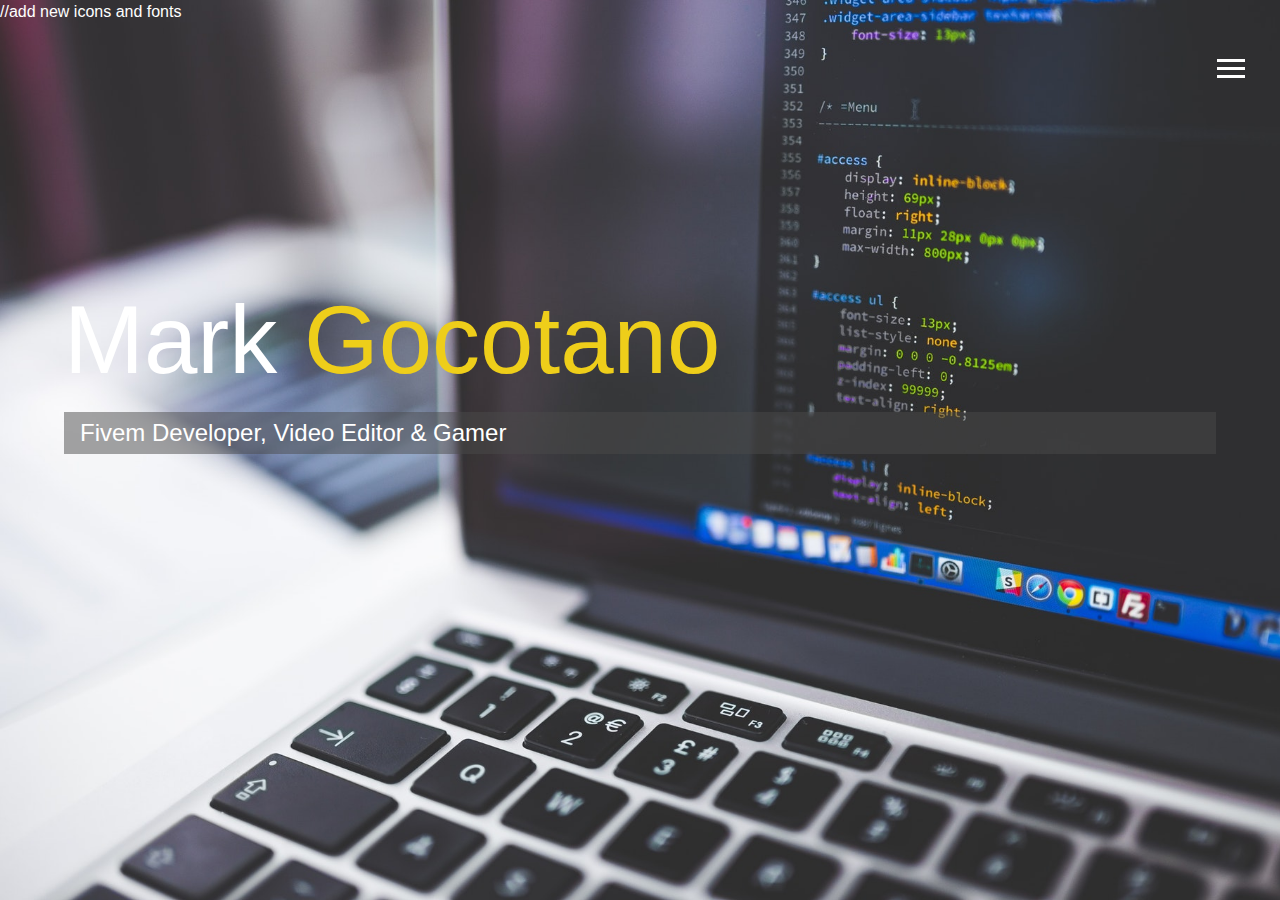
<file: index.html>
//add new icons and fonts 


<!DOCTYPE html>
<html lang="en">

<head>
  <meta charset="UTF-8">
  <meta name="viewport" content="width=device-width, initial-scale=1.0">
  <meta http-equiv="X-UA-Compatible" content="ie=edge">
  <link rel="stylesheet" href="https://use.fontawesome.com/releases/v5.2.0/css/all.css" integrity="sha384-hWVjflwFxL6sNzntih27bfxkr27PmbbK/iSvJ+a4+0owXq79v+lsFkW54bOGbiDQ"
    crossorigin="anonymous">

  <link rel="stylesheet" href="css/main.css">
  <title>Welcome To My Portfolio</title>
</head>

<body id="bg-img">
  <header>
    <div class="menu-btn">
      <div class="btn-line"></div>
      <div class="btn-line"></div>
      <div class="btn-line"></div>
    </div>

    <nav class="menu">
      <div class="menu-branding">
        <div class="portrait"></div>
      </div>
      <ul class="menu-nav">
        <li class="nav-item current">
          <a href="index.html" class="nav-link">
            Home
          </a>
        </li>
        <li class="nav-item">
          <a href="about.html" class="nav-link">
            About Me
          </a>
        </li>
        <li class="nav-item">
          <a href="work.html" class="nav-link">
            My Work
          </a>
        </li>
        <li class="nav-item">
          <a href="contact.html" class="nav-link">
            How To Reach Me
          </a>
        </li>
      </ul>
    </nav>
  </header>

  <main id="home">
    <h1 class="lg-heading">
      Mark
      <span class="text-secondary">Gocotano</span>
    </h1>
    <h2 class="sm-heading">
      Fivem Developer, Video Editor & Gamer
    </h2>
    <div class="icons">
      <a href="#!">
        <i class="fab fa-twitter fa-2x"></i>
      </a>
      <a href="#!">
        <i class="fab fa-facebook fa-2x"></i>
      </a>
      <a href="#!">
        <i class="fab fa-linkedin fa-2x"></i>
      </a>
      <a href="#!">
        <i class="fab fa-github fa-2x"></i>
      </a>
    </div>
  </main>

  <script src="js/main.js"></script>
</body>

</html>
</file>
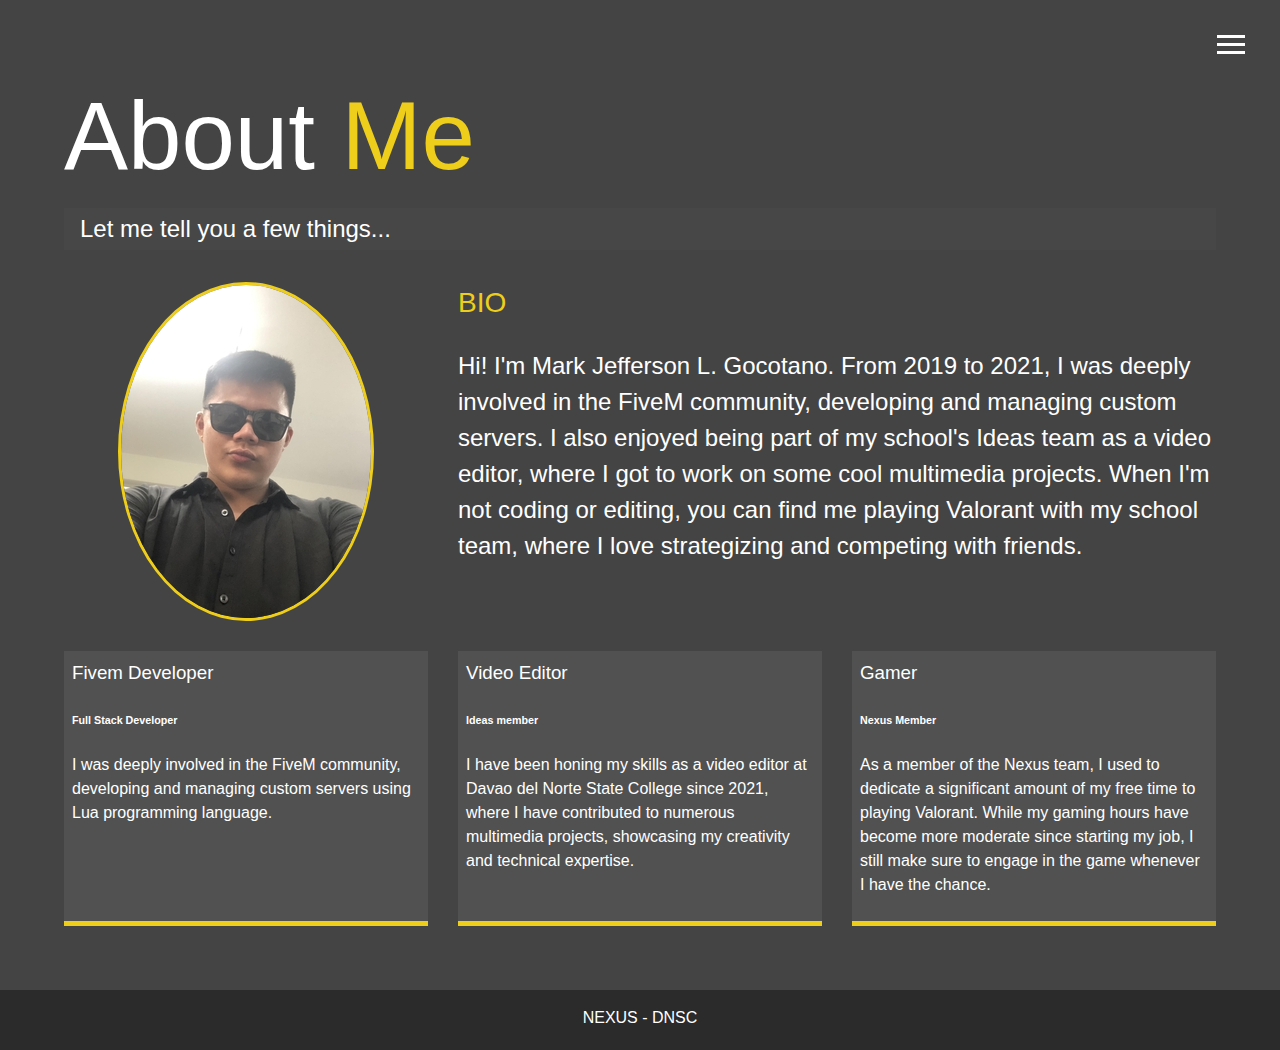
<file: about.html>
<!DOCTYPE html>
<html lang="en">

<head>
  <meta charset="UTF-8">
  <meta name="viewport" content="width=device-width, initial-scale=1.0">
  <meta http-equiv="X-UA-Compatible" content="ie=edge">
  <link rel="stylesheet" href="https://use.fontawesome.com/releases/v5.2.0/css/all.css" integrity="sha384-hWVjflwFxL6sNzntih27bfxkr27PmbbK/iSvJ+a4+0owXq79v+lsFkW54bOGbiDQ"
    crossorigin="anonymous">

  <link rel="stylesheet" href="css/main.css">
  <title>About Me</title>
</head>

<body>
  <header>
    <div class="menu-btn">
      <div class="btn-line"></div>
      <div class="btn-line"></div>
      <div class="btn-line"></div>
    </div>

    <nav class="menu">
      <div class="menu-branding">
        <div class="portrait"></div>
      </div>
      <ul class="menu-nav">
        <li class="nav-item">
          <a href="index.html" class="nav-link">
            Home
          </a>
        </li>
        <li class="nav-item current">
          <a href="about.html" class="nav-link">
            About Me
          </a>
        </li>
        <li class="nav-item">
          <a href="work.html" class="nav-link">
            My Work
          </a>
        </li>
        <li class="nav-item">
          <a href="contact.html" class="nav-link">
            How To Reach Me
          </a>
        </li>
      </ul>
    </nav>
  </header>

  <main id="about">
    <h1 class="lg-heading">
      About
      <span class="text-secondary">Me</span>
    </h1>
    <h2 class="sm-heading">
      Let me tell you a few things...
    </h2>
    <div class="about-info">
      <img src="img/me.jpeg" alt="John Doe" class="bio-image">

      <div class="bio">
        <h3 class="text-secondary">BIO</h3>
        <p>Hi! I'm Mark Jefferson L. Gocotano. From 2019 to 2021, I was deeply involved in the FiveM community, developing and managing custom servers. I also enjoyed being part of my school's Ideas team as a video editor, where I got to work on some cool multimedia projects. When I'm not coding or editing, you can find me playing Valorant with my school team, where I love strategizing and competing with friends.
      </p>
      </div>

      <div class="job job-1">
        <h3>Fivem Developer</h3>
        <h6>Full Stack Developer</h6>
        <p>I was deeply involved in the FiveM community, developing and managing custom servers using Lua programming language.</p>
      </div>

      <div class="job job-2">
        <h3>Video Editor</h3>
        <h6>Ideas member</h6>
        <p>I have been honing my skills as a video editor at Davao del Norte State College since 2021, where I have contributed to numerous multimedia projects, showcasing my creativity and technical expertise. </p>
      </div>

      <div class="job job-3">
        <h3>Gamer</h3>
        <h6>Nexus Member</h6>
        <p>
          As a member of the Nexus team, I used to dedicate a significant amount of my free time to playing Valorant. While my gaming hours have become more moderate since starting my job, I still make sure to engage in the game whenever I have the chance.</p>
      </div>
    </div>
  </main>

  <footer id="main-footer">
    NEXUS - DNSC
  </footer>

  <script src="js/main.js"></script>
</body>

</html>
</file>
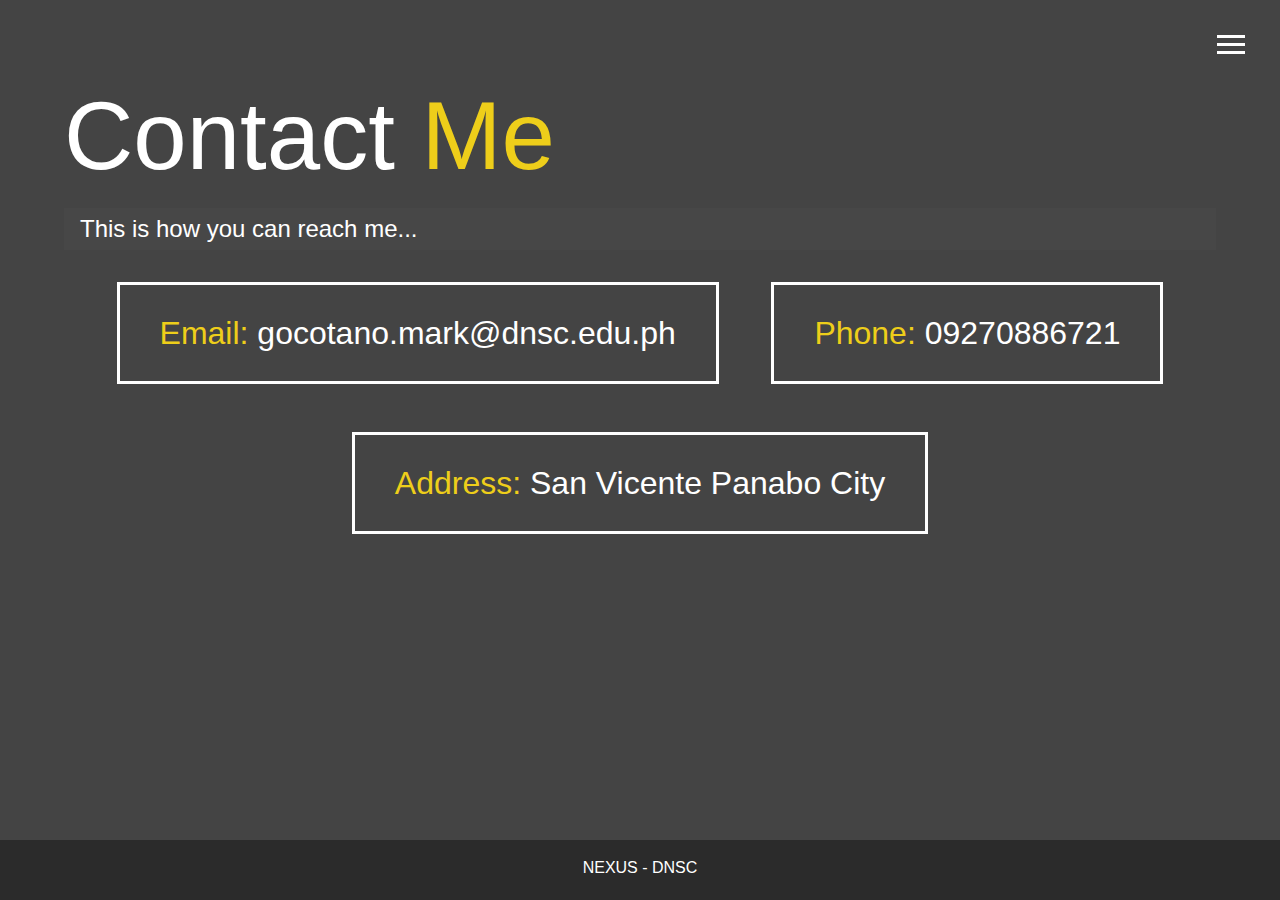
<file: contact.html>
<!DOCTYPE html>
<html lang="en">

<head>
  <meta charset="UTF-8">
  <meta name="viewport" content="width=device-width, initial-scale=1.0">
  <meta http-equiv="X-UA-Compatible" content="ie=edge">
  <link rel="stylesheet" href="https://use.fontawesome.com/releases/v5.2.0/css/all.css" integrity="sha384-hWVjflwFxL6sNzntih27bfxkr27PmbbK/iSvJ+a4+0owXq79v+lsFkW54bOGbiDQ"
    crossorigin="anonymous">

  <link rel="stylesheet" href="css/main.css">
  <title>Contact Me</title>
</head>

<body>
  <header>
    <div class="menu-btn">
      <div class="btn-line"></div>
      <div class="btn-line"></div>
      <div class="btn-line"></div>
    </div>

    <nav class="menu">
      <div class="menu-branding">
        <div class="portrait"></div>
      </div>
      <ul class="menu-nav">
        <li class="nav-item">
          <a href="index.html" class="nav-link">
            Home
          </a>
        </li>
        <li class="nav-item">
          <a href="about.html" class="nav-link">
            About Me
          </a>
        </li>
        <li class="nav-item">
          <a href="work.html" class="nav-link">
            My Work
          </a>
        </li>
        <li class="nav-item current">
          <a href="contact.html" class="nav-link">
            How To Reach Me
          </a>
        </li>
      </ul>
    </nav>
  </header>

  <main id="contact">
    <h1 class="lg-heading">
      Contact
      <span class="text-secondary">Me</span>
    </h1>
    <h2 class="sm-heading">
      This is how you can reach me...
    </h2>
    <div class="boxes">
      <div>
        <span class="text-secondary">Email: </span> gocotano.mark@dnsc.edu.ph
      </div>
      <div>
        <span class="text-secondary">Phone: </span> 09270886721
      </div>
      <div>
        <span class="text-secondary">Address: </span> San Vicente Panabo City
      </div>
    </div>
  </main>

  <footer id="main-footer">
    NEXUS - DNSC
  </footer>

  <script src="js/main.js"></script>
</body>

</html>
</file>
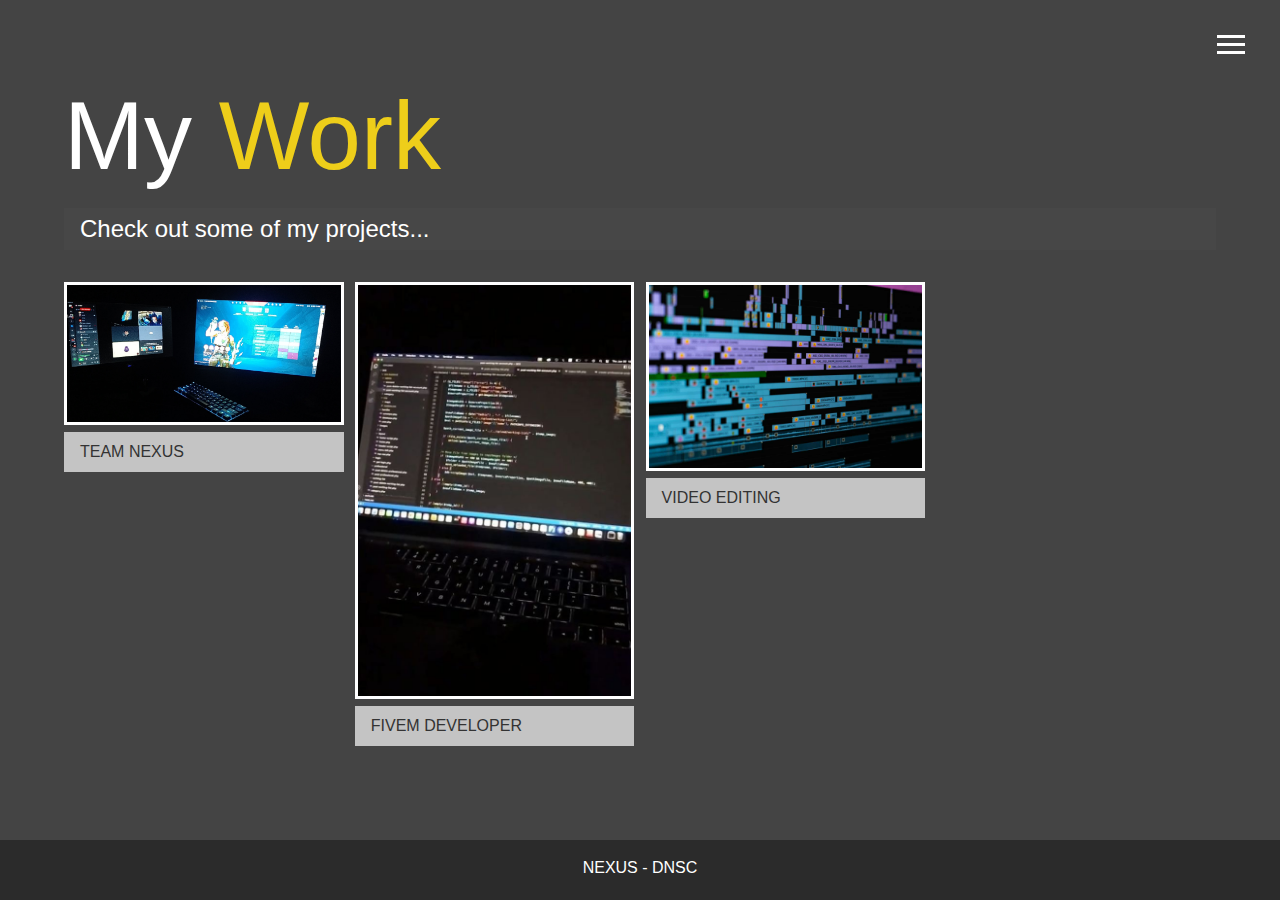
<file: work.html>
<!DOCTYPE html>
<html lang="en">

<head>
  <meta charset="UTF-8">
  <meta name="viewport" content="width=device-width, initial-scale=1.0">
  <meta http-equiv="X-UA-Compatible" content="ie=edge">
  <link rel="stylesheet" href="https://use.fontawesome.com/releases/v5.2.0/css/all.css" integrity="sha384-hWVjflwFxL6sNzntih27bfxkr27PmbbK/iSvJ+a4+0owXq79v+lsFkW54bOGbiDQ"
    crossorigin="anonymous">

  <link rel="stylesheet" href="css/main.css">
  <title>View My Work</title>
</head>

<body>
  <header>
    <div class="menu-btn">
      <div class="btn-line"></div>
      <div class="btn-line"></div>
      <div class="btn-line"></div>
    </div>

    <nav class="menu">
      <div class="menu-branding">
        <div class="portrait"></div>
      </div>
      <ul class="menu-nav">
        <li class="nav-item">
          <a href="index.html" class="nav-link">
            Home
          </a>
        </li>
        <li class="nav-item">
          <a href="about.html" class="nav-link">
            About Me
          </a>
        </li>
        <li class="nav-item current">
          <a href="work.html" class="nav-link">
            My Work
          </a>
        </li>
        <li class="nav-item">
          <a href="contact.html" class="nav-link">
            How To Reach Me
          </a>
        </li>
      </ul>
    </nav>
  </header>

  <main id="work">
    <h1 class="lg-heading">
      My
      <span class="text-secondary">Work</span>
    </h1>
    <h2 class="sm-heading">
      Check out some of my projects...
    </h2>
    <div class="projects">
      <div class="item">
        <a href="#!">
          <img src="img/projects/team.jfif" alt="Project">
        </a>
        <a href="#" class="btn-light">
          <i btn="btn"></i> TEAM NEXUS
        </a>
         
        </a>
      </div>

      <div class="item">
        <a href="#!">
          <img src="img/projects/lua.jpg" alt="Project">
        </a>
        <a href="#" class="btn-light">
          <i btn="btn"></i> FIVEM DEVELOPER
        </a>
        
      </div>
      
      
      <div class="item">
        <a href="#!">
          <img src="img/projects/edit.jpg" alt="Project">
        </a>
        <a href="#" class="btn-light">
          <i btn="fas fa-eye"></i> VIDEO EDITING
        </a>
        
      </div>
    </div>
  </main>

  <footer id="main-footer">
    NEXUS - DNSC
  </footer>

  <script src="js/main.js"></script>
</body>

</html>
</file>
<file: css/main.css>
.menu-btn {
  position: absolute;
  z-index: 3;
  right: 35px;
  top: 35px;
  cursor: pointer;
  transition: all 0.5s ease-out; }
  .menu-btn .btn-line {
    width: 28px;
    height: 3px;
    margin: 0 0 5px 0;
    background: #fff;
    transition: all 0.5s ease-out; }
  .menu-btn.close {
    transform: rotate(180deg); }
    .menu-btn.close .btn-line:nth-child(1) {
      transform: rotate(45deg) translate(5px, 5px); }
    .menu-btn.close .btn-line:nth-child(2) {
      opacity: 0; }
    .menu-btn.close .btn-line:nth-child(3) {
      transform: rotate(-45deg) translate(7px, -6px); }

.menu {
  position: fixed;
  top: 0;
  width: 100%;
  opacity: 0.9;
  visibility: hidden; }
  .menu.show {
    visibility: visible; }
  .menu-branding, .menu-nav {
    display: flex;
    flex-flow: column wrap;
    align-items: center;
    justify-content: center;
    float: left;
    width: 50%;
    height: 100vh;
    overflow: hidden; }
  .menu-nav {
    margin: 0;
    padding: 0;
    background: #373737;
    list-style: none;
    transform: translate3d(0, -100%, 0);
    transition: all 0.5s ease-out; }
    .menu-nav.show {
      transform: translate3d(0, 0, 0); }
  .menu-branding {
    background: #444;
    transform: translate3d(0, 100%, 0);
    transition: all 0.5s ease-out; }
    .menu-branding.show {
      transform: translate3d(0, 0, 0); }
    .menu-branding .portrait {
      width: 250px;
      height: 250px;
      background: url("../img/me.jpeg");
      border-radius: 50%;
      border: solid 3px #eece1a; }
  .menu .nav-item {
    transform: translate3d(600px, 0, 0);
    transition: all 0.5s ease-out; }
    .menu .nav-item.show {
      transform: translate3d(0, 0, 0); }
    .menu .nav-item.current > a {
      color: #eece1a; }
  .menu .nav-link {
    display: inline-block;
    position: relative;
    font-size: 40px;
    text-transform: uppercase;
    padding: 1rem 0;
    font-weight: 300;
    color: #fff;
    text-decoration: none;
    transition: all 0.5s ease-out; }
    .menu .nav-link:hover {
      color: chartreuse;
        transform: scale(1.25)
}

.nav-item:nth-child(1) {
  transition-delay: 0.1s; }

.nav-item:nth-child(2) {
  transition-delay: 0.2s; }

.nav-item:nth-child(3) {
  transition-delay: 0.3s; }

.nav-item:nth-child(4) {
  transition-delay: 0.4s; }

* {
  box-sizing: border-box; }

body {
  background: #444;
  color: #fff;
  height: 100%;
  margin: 0;
  font-family: 'Segoe UI', Tahoma, Geneva, Verdana, sans-serif;
  line-height: 1.5; }
  body#bg-img {
    background: url(../img/background.jpg);
    background: rgba(68, 68, 68, 0.9), url(../img/background.jpg);
    background-attachment: fixed;
    background-size: cover; } 

h1,
h2,
h3 {
  margin: 0;
  font-weight: 400; }
  h1.lg-heading,
  h2.lg-heading,
  h3.lg-heading {
    font-size: 6rem; }
  h1.sm-heading,
  h2.sm-heading,
  h3.sm-heading {
    margin-bottom: 2rem;
    padding: 0.2rem 1rem;
    background: rgba(73, 73, 73, 0.5); }

a {
  color: #fff;
  text-decoration: none; }

header {
  position: fixed;
  z-index: 2;
  width: 100%; }

.text-secondary {
  color: #eece1a; }

main {
  padding: 4rem;
  min-height: calc(100vh - 60px); }
  main .icons {
    margin-top: 1rem; }
    main .icons a {
      padding: 0.4rem; }
      main .icons a:hover {
        color: #eece1a;
        transition: all 0.5s ease-out; }
  main#home {
    overflow: hidden; }
    main#home h1 {
      margin-top: 20vh; }

.about-info {
  display: grid;
  grid-gap: 30px;
  grid-template-areas: 'bioimage bio bio' 'job1 job2 job3';
  grid-template-columns: repeat(3, 1fr); }
  .about-info .bio-image {
    grid-area: bioimage;
    margin: auto;
    border-radius: 50%;
    border: #eece1a 3px solid; }
  .about-info .bio {
    grid-area: bio;
    font-size: 1.5rem; }
  .about-info .job-1 {
    grid-area: job1; }
  .about-info .job-2 {
    grid-area: job2; }
  .about-info .job-3 {
    grid-area: job3; }
  .about-info .job {
    background: #515151;
    padding: 0.5rem;
    border-bottom: #eece1a 5px solid; }

.projects {
  display: grid;
  grid-gap: 0.7rem;
  grid-template-columns: repeat(3, 1fr); }
  .projects img {
    width: 100%;
    border: 3px #fff solid; }
    .projects img:hover {
      opacity: 0.5;
      border-color: #eece1a;
      transition: all 0.5s ease-out; }

.boxes {
  display: flex;
  flex-wrap: wrap;
  justify-content: space-evenly;
  align-items: center;
  margin-top: 1rem; }
  .boxes div {
    font-size: 2rem;
    border: 3px #fff solid;
    padding: 1.5rem 2.5rem;
    margin-bottom: 3rem;
    transition: all 0.5s ease-out; }
    .boxes div:hover {
      padding: 0.5rem 1.5rem;
      background: #eece1a;
      color: #000; }
      .boxes div:hover span {
        color: #000; }

.btn, .btn-dark, .btn-light {
  display: block;
  padding: 0.5rem 1rem;
  border: 0;
  margin-bottom: 0.3rem; }
  .btn:hover, .btn-dark:hover, .btn-light:hover {
    background: #eece1a;
    color: #000; }

.btn-dark {
  background: black;
  color: #fff; }

.btn-light {
  background: #c4c4c4;
  color: #333; }

#main-footer {
  text-align: center;
  padding: 1rem;
  background: #2b2b2b;
  color: #fff;
  height: 60px; }

@media screen and (min-width: 1171px) {
  .projects {
    grid-template-columns: repeat(4, 1fr); } }

@media screen and (min-width: 769px) and (max-width: 1170px) {
  .projects {
    grid-template-columns: repeat(3, 1fr); } }

@media screen and (max-width: 768px) {
  main {
    align-items: center;
    text-align: center; }
    main .lg-heading {
      line-height: 1;
      margin-bottom: 1rem; }
  ul.menu-nav,
  div.menu-branding {
    float: none;
    width: 100%;
    min-height: 0; }
    ul.menu-nav.show,
    div.menu-branding.show {
      transform: translate3d(0, 0, 0); }
  .menu-nav {
    height: 75vh;
    transform: translate3d(-100%, 0, 0);
    font-size: 24px; }
  .menu-branding {
    height: 25vh;
    transform: translate3d(100%, 0, 0); }
    .menu-branding .portrait {
      background: url("../img/me2.jpeg");
      width: 150px;
      height: 150px; }
  .about-info {
    grid-template-areas: 'bioimage' 'bio' 'job1' 'job2' 'job3';
    grid-template-columns: 1fr; }
  .projects {
    grid-template-columns: repeat(2, 1fr); } }

@media screen and (max-width: 500px) {
  main {
    padding: 2rem; }
    main #home h1 {
      margin-top: 10vh; }
    main .lg-heading {
      margin-top: 1rem;
      font-size: 5rem; }
  .projects {
    grid-template-columns: 1fr; } }
</file>
